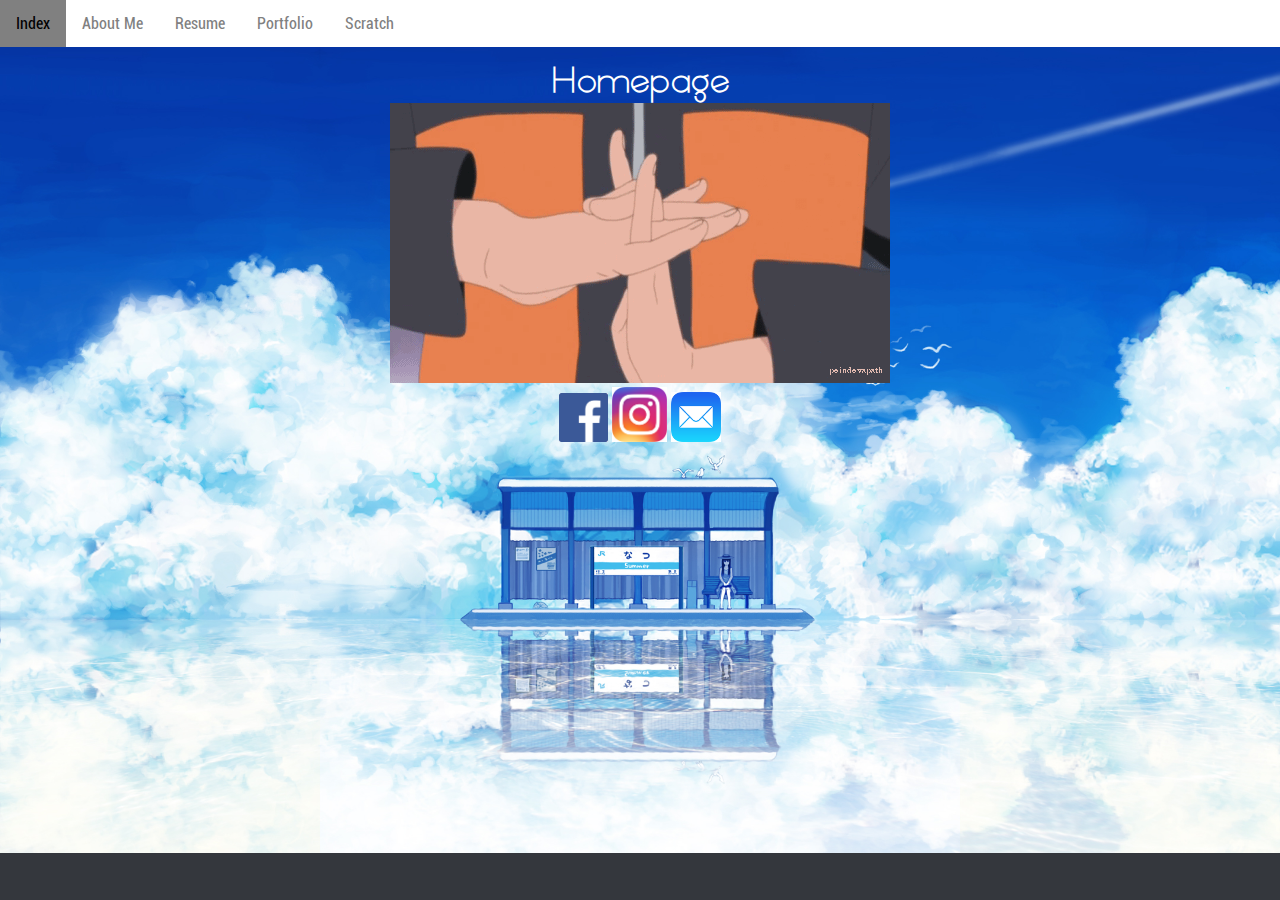
<file: index.html>
<!doctype html>
<html lang="en"></html>
    <head>
        <title>Justin L</title>
        <link rel="stylesheet" href="style1.css" type="text/css">
    </head>
    <body>
        <ul id="nav">
            <li><a href="index.html">Index</a></li>
            <li><a href="about.html">About Me</a></li>
            <li><a href="resume.html">Resume</a></li>
            <li><a href="portfolio.html">Portfolio</a></li>
            <li><a href="scratch.html">Scratch</a></li>
        </ul>
        <br>
        <h1 id="align2">Homepage</h1>
        <center><img id="pic" src="images/sign.gif"></center>
        <center><div>
            <a href="https://www.facebook.com/justin.le.967"><img src="images/facebook.png" width="49px"></a>
            <a id="links" href="https://www.instagram.com/justinkle12/"><img src="images/instagram.png" width="55px"></a>
            <a href="justinkle12@yahoo.com"><img src="images/mail.png" width="50px"></a>
        </div></center>
    </body>
</html>
</file>
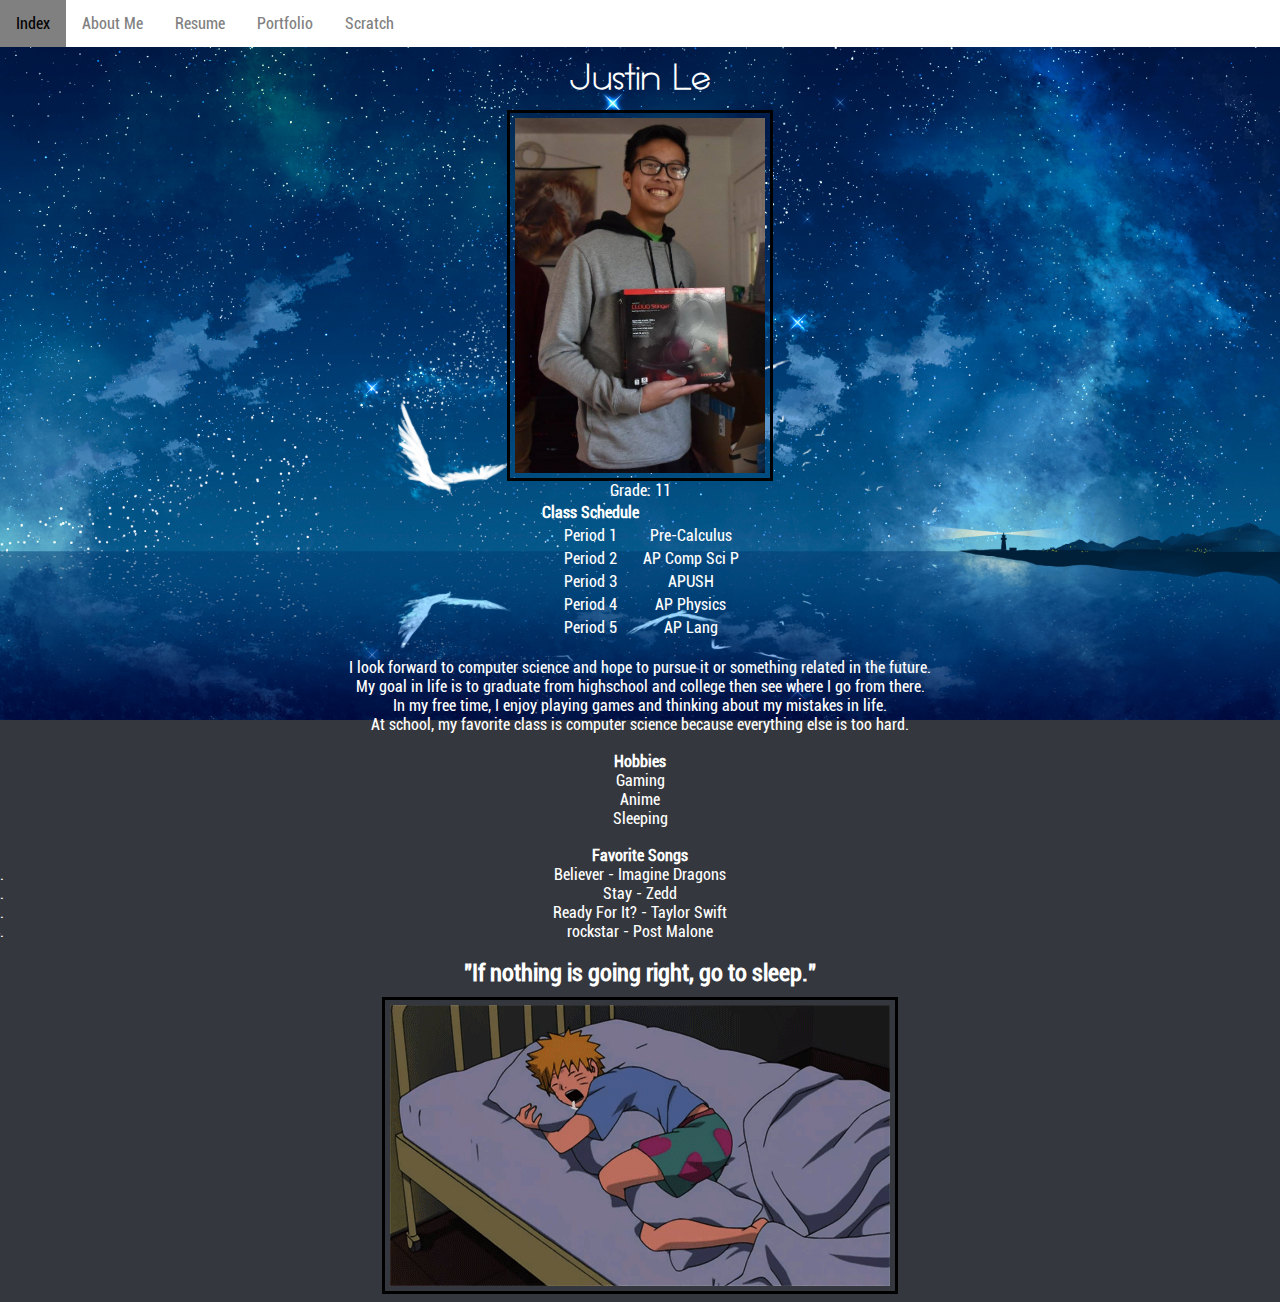
<file: about.html>
<!doctype html>
<html lang="en"></html>
    <head>
        <title>About Me</title>
        <link rel="stylesheet" href="style.css" type="text/css">
    </head>
    <body>
        <ul id="nav">
            <li><a href="index.html">Index</a></li>
            <li><a href="about.html">About Me</a></li>
            <li><a href="resume.html">Resume</a></li>
            <li><a href="portfolio.html">Portfolio</a></li>
            <li><a href="scratch.html">Scratch</a></li>
        </ul>
         <div id="div">
             <h1 id="align2">Justin Le</h1>
             <img id="border" src="images/alone.jpg" width="250">
         </div>
         
         <p id="align">Grade: 11</p>
          <table id="align">
            <th>Class Schedule</th>
            <tr><td>Period 1</td><td>Pre-Calculus</td></tr>
            <tr><td>Period 2</td><td>AP Comp Sci P</td></tr>
            <tr><td>Period 3</td><td>APUSH</td></tr>
            <tr><td>Period 4</td><td>AP Physics</td></tr>
            <tr><td>Period 5</td><td>AP Lang</td></tr>
        </table>
        <br>
         <p id="align">I look forward to computer science and hope to pursue it or something related in the future.<br>
         My goal in life is to graduate from highschool and college then see where I go from there.<br>
         In my free time, I enjoy playing games and thinking about my mistakes in life.<br>
         At school, my favorite class is computer science because everything else is too hard.
            </p>
            <br>
        <ul id="align">
            <th><b>Hobbies</b></th>
            <li>Gaming</li>
            <li>Anime</li>
            <li>Sleeping</li>
        </ul>
        <br>
        <ol id="align">
            <th><b>Favorite Songs</b></th>
            <li>Believer - Imagine Dragons</li>
            <li>Stay - Zedd</li>
            <li>Ready For It? - Taylor Swift</li>
            <li>rockstar - Post Malone</li>
        </ol>
        <br>
        <h2 id="align">"If nothing is going right, go to sleep."</h2>
        <div>
            <img id="border" src="images/naruto.gif"> 
        </div>
       
    </body>
</file>
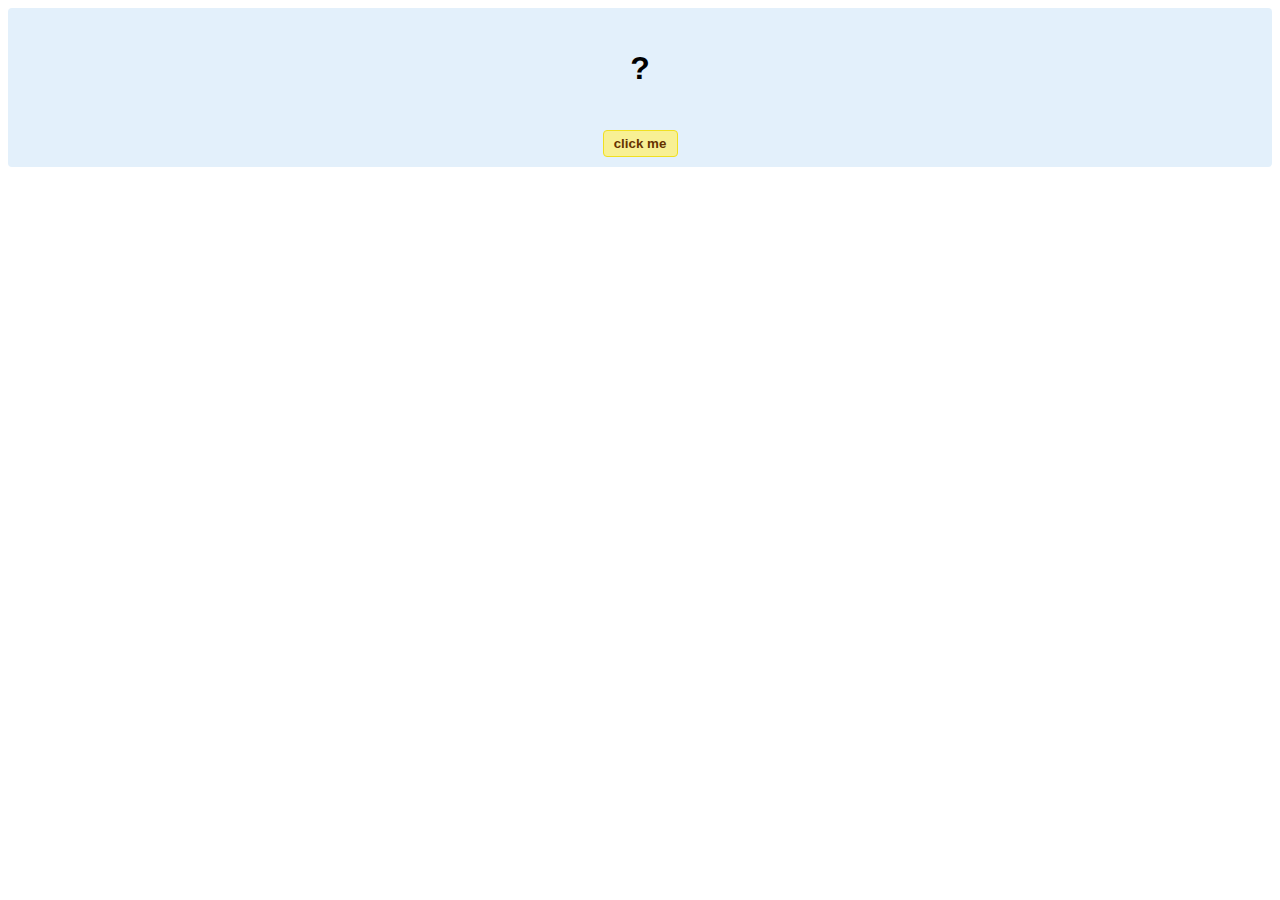
<file: hello-world.html>
<!DOCTYPE html>
<!-- HTML5 Hello world by kirupa - http://www.kirupa.com/html5/getting_your_feet_wet_html5_pg1.htm -->
<html lang="en-us">

<head>
<meta charset="utf-8">
<title>Hello...</title>
<style type="text/css">
#mainContent {
	font-family: Arial, Helvetica, sans-serif;
	font-size: xx-large;
	font-weight: bold;
	background-color: #E3F0FB;
	border-radius: 4px;
	padding: 10px;
	text-align: center;
}
.buttonStyle {
	border-radius: 4px;
	border: thin solid #F0E020;
	padding: 5px;
	background-color: #F8F094;
	font-family: "Segoe UI", Tahoma, Geneva, Verdana, sans-serif;
	font-weight: bold;
	color: #663300;
	width: 75px;
}

.buttonStyle:hover {
	border: thin solid #FFCC00;
	background-color: #FCF9D6;
	color: #996633;
	cursor: pointer;
}
.buttonStyle:active {
	border: thin solid #99CC00;
	background-color: #F5FFD2;
	color: #669900;
	cursor: pointer;
}

</style>
</head>

<body>
<div id="mainContent">
<p id="helloText">?</p>
<button id="clickButton" class="buttonStyle">click me</button>
</div>
<script> 
var myButton = document.getElementById("clickButton");
var myText = document.getElementById("helloText");

myButton.addEventListener('click', doSomething, false)

function doSomething() {
	myText.textContent = "hello, world!";
}
</script>

</body>
</html>
</file>
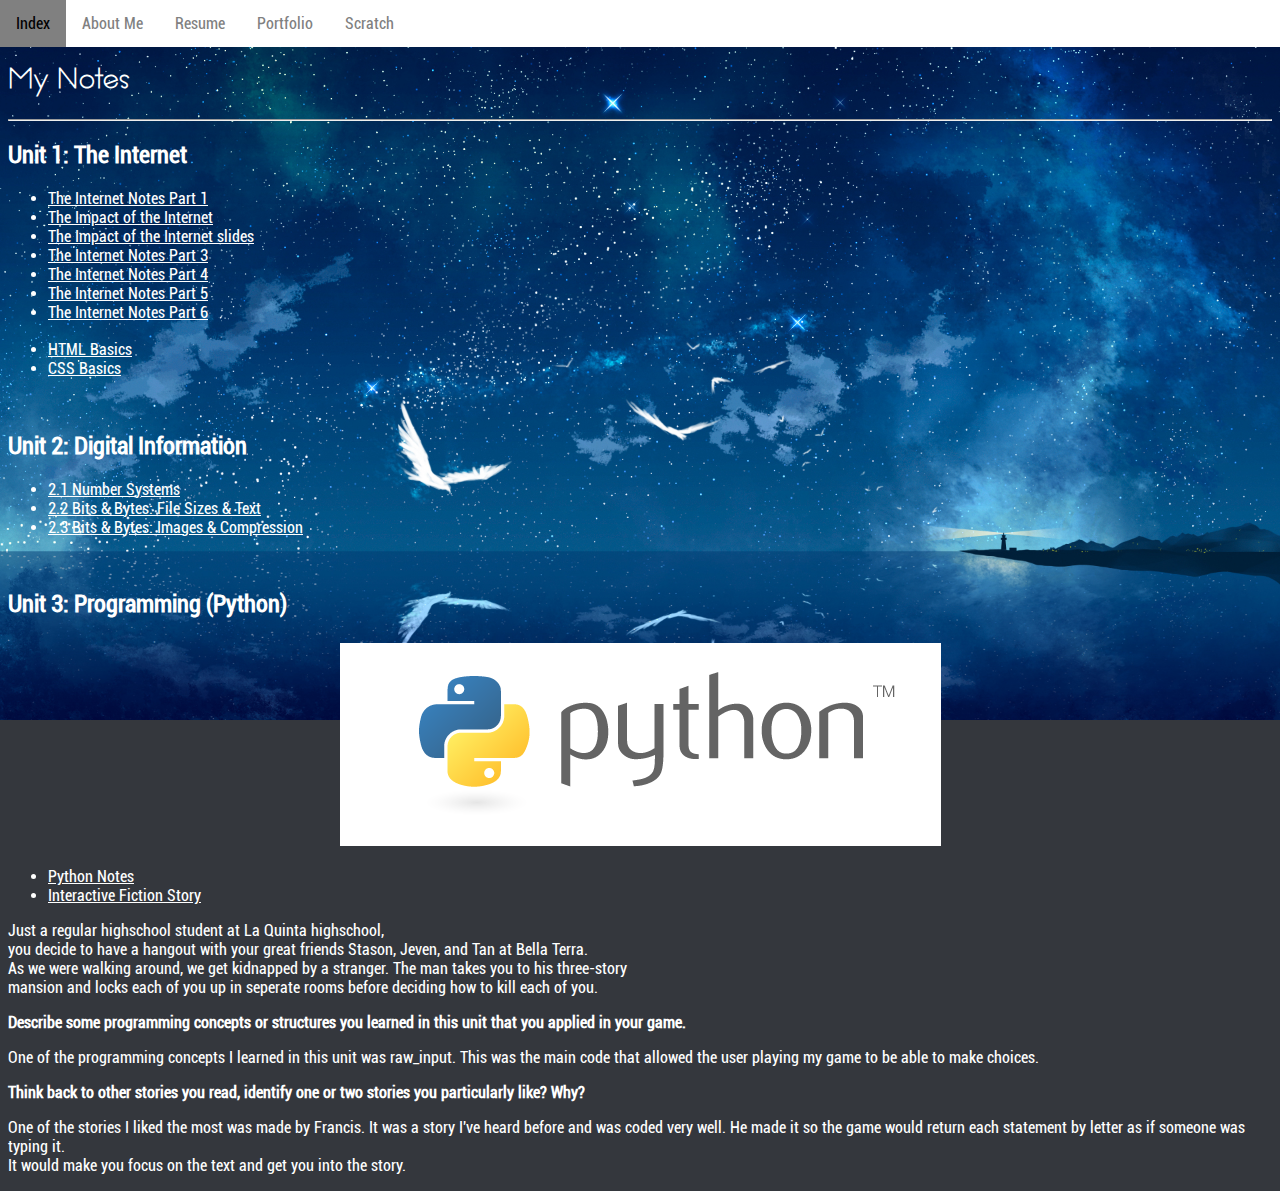
<file: portfolio.html>
<!doctype html>
<html lang="en"></html>
    <head>
        <title>Portfolio</title>
        <link rel="stylesheet" href="style.css" type="text/css">
    </head>
    <body>
        <ul id="nav">
            <li><a href="index.html">Index</a></li>
            <li><a href="about.html">About Me</a></li>
            <li><a href="resume.html">Resume</a></li>
            <li><a href="portfolio.html">Portfolio</a></li>
            <li><a href="scratch.html">Scratch</a></li>
        </ul>
        <h1 id="my">My Notes</h1>
        <hr>
        <h2>Unit 1: The Internet</h2>
        <ul id="links">
        <li id="desc"><a href="https://docs.google.com/a/ggusd.net/document/d/1H77bB15OCRLfQw6p3EOeML_lBWtJJqwy4C2jMJ4Ie1k/edit?usp=sharing">The Internet Notes Part 1</a></li>
        <li id="desc"><a href="https://docs.google.com/a/ggusd.net/document/d/1-7081oDkKgdM6FijuUbTIUTnGRSZU-1N5uPEiqkRMOM/edit?usp=sharing">The Impact of the Internet</a></li>
        <li id="desc"><a href="https://docs.google.com/a/ggusd.net/presentation/d/1AAOkAukGxMYaZJFYfCu-hfRAtgvVvJkOJrdzJqJ78Jw/edit?usp=sharing">The Impact of the Internet slides</a></li>
        <li id="desc"><a href="https://docs.google.com/a/ggusd.net/document/d/1p-3XNs6gnUleTE3qZ-IcKRpFumdqmWgjFNWqxOQLutQ/edit?usp=sharing">The Internet Notes Part 3</a></li>
        <li id="desc"><a href="https://docs.google.com/a/ggusd.net/document/d/1a0mZaBjK9WP0jeEA76g-7oqjPdsQIjz0qOnivRhnQlk/edit?usp=sharing">The Internet Notes Part 4</a></li>
        <li id="desc"><a href="https://docs.google.com/a/ggusd.net/document/d/1TvqFX28b4M5KD6g7K-rPQk5BJ3GQ6VqG3GiinuxxBxY/edit?usp=sharing">The Internet Notes Part 5</a></li>
        <li id="desc"><a href="https://docs.google.com/a/ggusd.net/document/d/1nOcp2NpMDg8k-zTZXdMgZD9BfhOvzH9n28hYdOlobX4/edit?usp=sharing">The Internet Notes Part 6</a></li>
        <br>
        <li id="desc"><a href="https://docs.google.com/a/ggusd.net/document/d/1fD0t4ZH8tvPLUUSgWfsVYe7CZiL9WZGPrnwpOBv7yEk/edit?usp=sharing">HTML Basics</a></li>
        <li id="desc"><a href="https://docs.google.com/a/ggusd.net/document/d/1DvGV246fgNL3aOSJa6m4sRnYuTXpVv8B5H_-enYFcYw/edit?usp=sharing">CSS Basics</a></li>
        </ul>
        <br>
        <h2>Unit 2: Digital Information</h2>
        <ul id ="links">
        <li id="desc"><a href="https://docs.google.com/document/d/1BmQWCIA9Sgr1TiuvxYV46Am-oa9l6WHAhphyYiMttGM/edit?usp=sharing">2.1 Number Systems</a></li>
        <li id="desc"><a href="https://docs.google.com/document/d/1b7ngWYnXWWmJ_KkJjha9zS_9FsWNWxvulBUqATTVB6g/edit?usp=sharing">2.2 Bits & Bytes: File Sizes & Text</a></li>
        <li id="desc"><a href="https://docs.google.com/document/d/1QCUSSop9BbUAkQZv0KfC98NwEe5xfa2oqqZRmwHUAr8/edit?usp=sharing">2.3 Bits & Bytes: Images & Compression</a></li>
        </ul>
        <br>
        <h2>Unit 3: Programming (Python)</h2>
        <img id="border2" src="images/python-logo.png">
        <ul id="links">
        <li id="desc"><a href="https://repl.it/@JustinLe1/IntroPython">Python Notes</a></li>
        <li id="desc"><a href="https://repl.it/@JustinLe1/InteractiveFiction">Interactive Fiction Story</a></li>
        </ul>
        <p id="desc">Just a regular highschool student at La Quinta highschool, <br>
        you decide to have a hangout with your great friends Stason, Jeven, and Tan at Bella Terra.<br>
        As we were walking around, we get kidnapped by a stranger. The man takes you to his three-story<br> 
        mansion and locks each of you up in seperate rooms before deciding how to kill each of you.
        <p id="desc"><b>Describe some programming concepts or structures you learned in this unit that you applied in your game.</b></p>
        <p id="desc">One of the programming concepts I learned in this unit was raw_input. This was the main code that 
        allowed the user playing my game to be able to make choices.</p>
        <p id="desc"><b>Think back to other stories you read, identify one or two stories you particularly like? Why?</b></p>
        <p id="desc">One of the stories I liked the most was made by Francis. It was a story I've heard before and was coded very well. He made it so the game would return each statement by letter as if someone was typing it.<br>
        It would make you focus on the text and get you into the story.</p>
    </body>
</html>
</file>
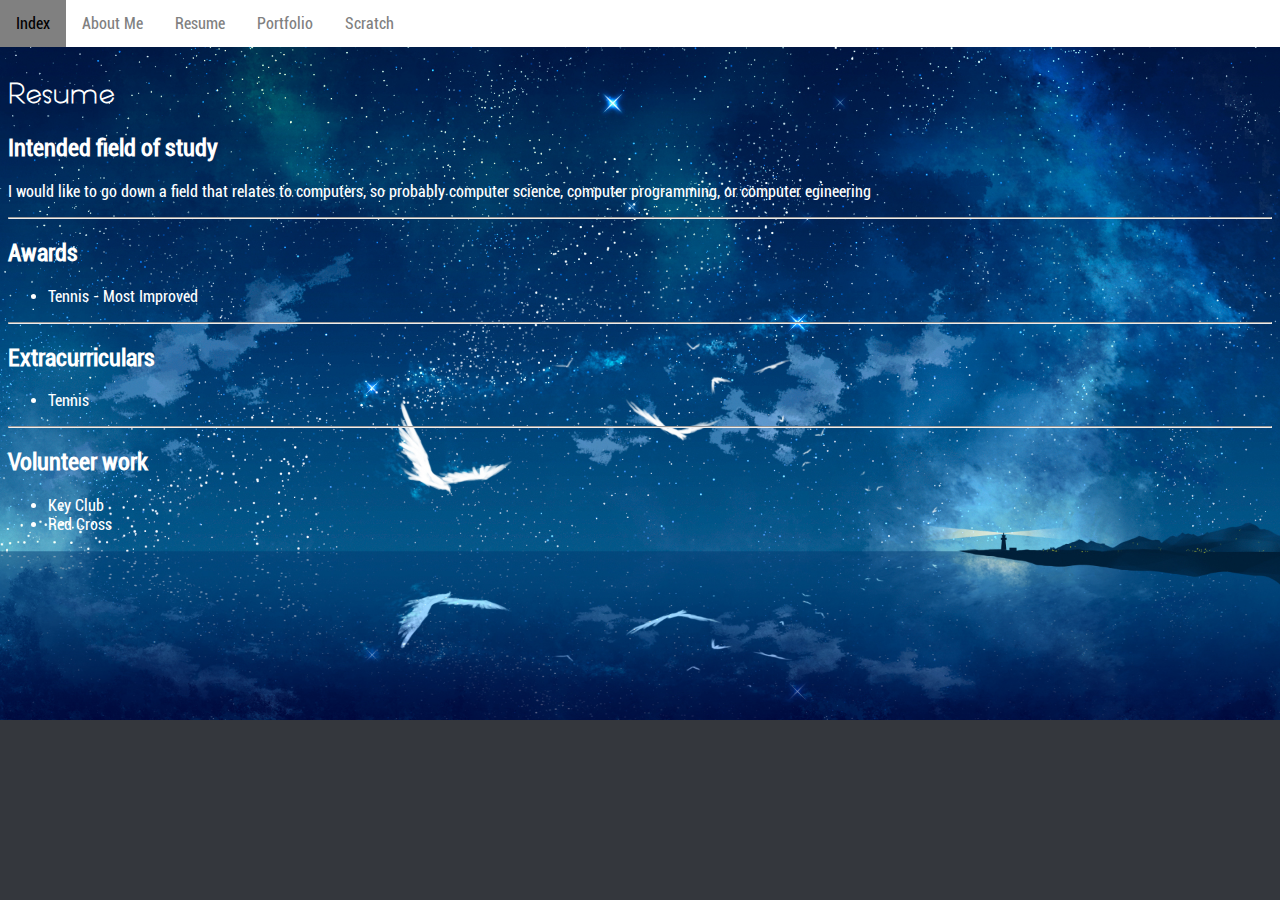
<file: resume.html>
<!doctype html>
<html lang="en"></html>
    <head>
        <title>Resume</title>
        <link rel="stylesheet" href="style.css" type="text/css">
    </head>
    <body>
        <ul id="nav">
            <li><a href="index.html">Index</a></li>
            <li><a href="about.html">About Me</a></li>
            <li><a href="resume.html">Resume</a></li>
            <li><a href="portfolio.html">Portfolio</a></li>
            <li><a href="scratch.html">Scratch</a></li>
        </ul>
        <div id="div">
             <h1>Resume</h1>
         </div>
         <h2><b>Intended field of study</b></h2>
         <p id="desc">I would like to go down a field that relates to computers, so probably computer science, computer programming, or computer egineering</p>
         <hr>
         <h2><b>Awards</b></h3>
         <ul id="desc">
             <li>Tennis - Most Improved</li>
         </ul>
         <hr>
         <h2><b>Extracurriculars</b></h4>
         <ul id="desc">
             <li>Tennis</li>
         </ul>
         <hr>
         <h2><b>Volunteer work</b></h5>
         <ul id="desc">
             <li>Key Club</li>
             <li>Red Cross</li>
         </ul>
    </body>
</file>
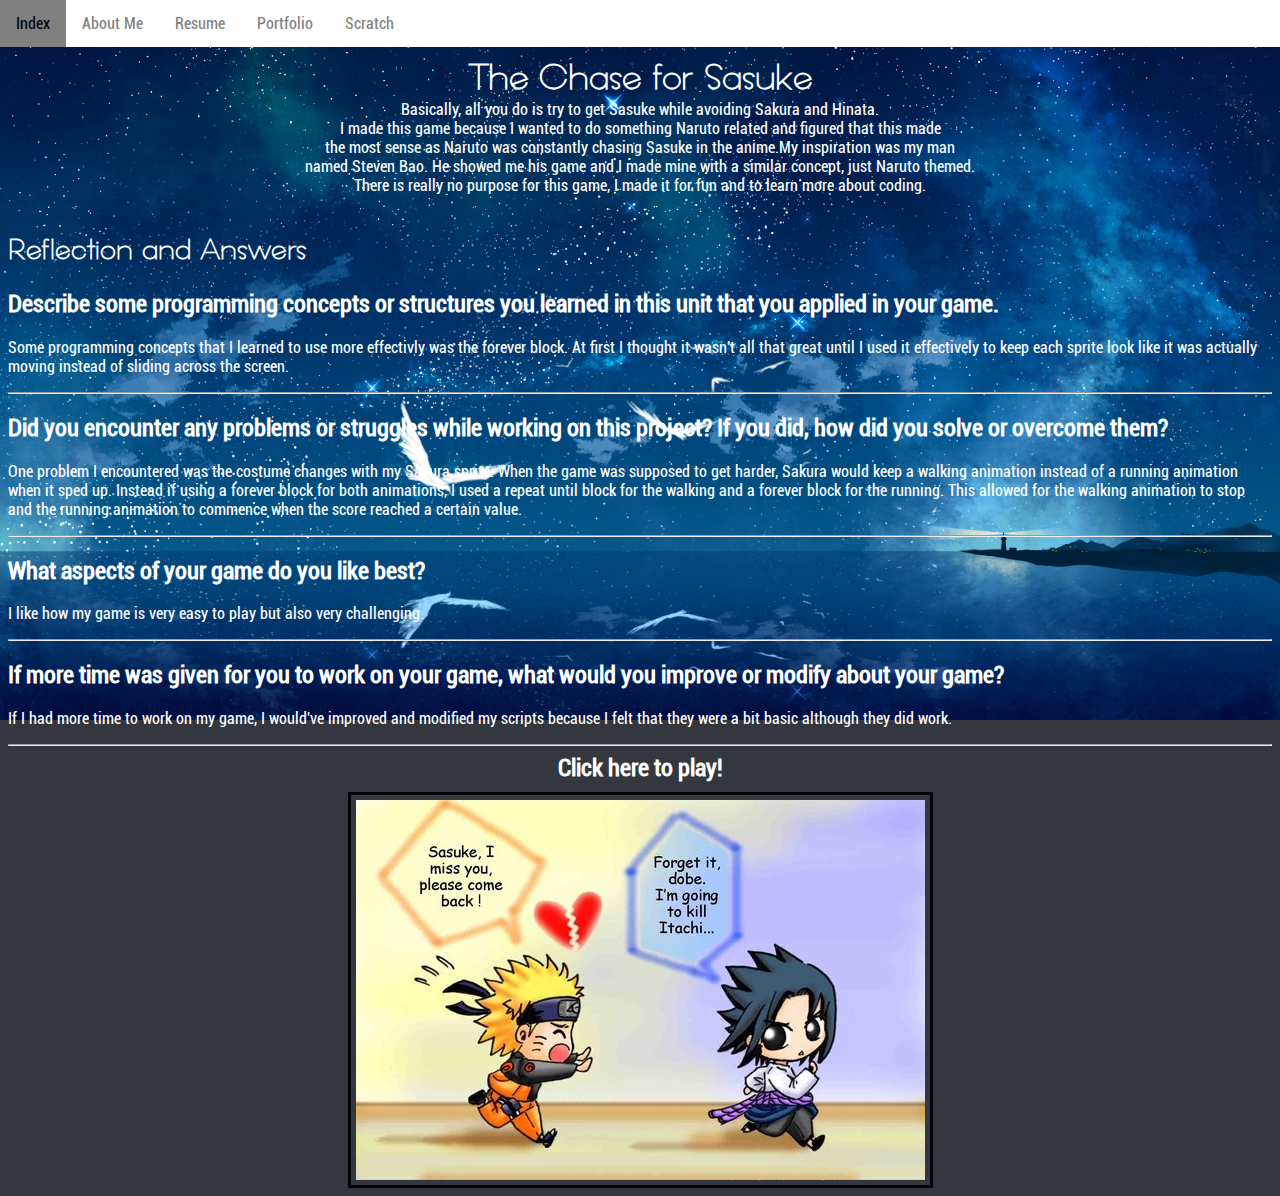
<file: scratch.html>
<!doctype html>
<html lang="en"></html>
 <head>
        <title>Scratch Game</title>
        <link rel="stylesheet" href="style.css" type="text/css">
    </head>
    <body>
        <ul id="nav">
            <li><a href="index.html">Index</a></li>
            <li><a href="about.html">About Me</a></li>
            <li><a href="resume.html">Resume</a></li>
            <li><a href="portfolio.html">Portfolio</a></li>
            <li><a href="scratch.html">Scratch</a></li>
        </ul>
        <div id="div">
    <h1 id="align2">The Chase for Sasuke</h1>
        </div>
        <p id="align">Basically, all you do is try to get Sasuke while avoiding Sakura and Hinata.<br>
        I made this game because I wanted to do something Naruto related and figured that this made<br>
        the most sense as Naruto was constantly chasing Sasuke in the anime.My inspiration was my man<br>
        named Steven Bao. He showed me his game and I made mine with a similar concept, just Naruto themed.<br> 
        There is really no purpose for this game, I made it for fun and to learn more about coding.
</p>
         <div id="div">
             <h1>Reflection and Answers</h1>
         </div>
          <h2><b>Describe some programming concepts or structures you learned in this unit that you applied in your game.</b></h2>
          <p id="desc">Some programming concepts that I learned to use more effectivly was the forever block. At first I thought it wasn't all that great until I used it effectively to keep each sprite look like it was actually moving instead of sliding across the screen.</p>
         <hr>
         <h2><b>Did you encounter any problems or struggles while working on this project? If you did, how did you solve or overcome them?</b></h3>
         <p id="desc">One problem I encountered was the costume changes with my Sakura sprite. When the game was supposed to get harder, Sakura would keep a walking animation instead of a running animation when it sped up. Instead if using a forever block for both animations, I used a repeat until block for the walking and a forever block for the running. This allowed for the walking animation to stop and the running animation to commence when the score reached a certain value.</p>
         <hr>
         <h2><b>What aspects of your game do you like best?</b></h4>
         <p id="desc">I like how my game is very easy to play but also very challenging.</p>
         <hr>
         <h2><b>If more time was given for you to work on your game, what would you improve or modify about your game?</b></h5>
         <p id="desc">If I had more time to work on my game, I would've improved and modified my scripts because I felt that they were a bit basic although they did work.</p>
         <hr>
          <h2 id="align">Click here to play!</h2>
        <div>
            <a href="https://scratch.mit.edu/projects/184768785/"><img id="border" src="images/narutochasesasuke.jpg"></a> 
        </div>
    </body>
</file>
<file: style1.css>
@font-face{
    font-family:Offerings;
    src: url(fonts/OfferingsRegular.otf)
}
body{
    background-image: url(images/stop.jpg);
    background-size: 100%;
    background-color: #34373d;
    background-repeat: no-repeat;
    background-attachment: fixed;
}
h1{
    font-family: "Offerings", sans-serif;
    color: white;
}
#nav {
    list-style-type: none;
    margin: -8px;
    padding: 0;
    overflow: hidden;
    background-color: white;
}
#nav li {
    float: left
}
#nav li a {
    display: block;
    color: grey;
    text-align: center;
    padding: 14px 16px;
    text-decoration: none;
}
@font-face{
    font-family:Roboto;
    src: url(fonts/Roboto-Condensed.ttf)
}
#nav{
    font-family: "Roboto", sans-serif;
}
#nav li a:hover {
    background-color: gray;
    color: black;
}
#nav li a {
    display: block;
    color: grey;
    text-align: center;
    padding: 14px 16px;
    text-decoration: none;
}
#nav li {
    float: left
}
#links .bottomleft {
    position: absolute;
    bottom: 8px;
    left: 16px;
    font-size: 18px;
}
#linkss .bottom {
    position: absolute;
    bottom: 8px;
    font-size: 18px;
}
#align2 {
    padding: 0;
    text-align: center;
    font-family: "Offerings", sans-serif;
    margin: auto;
    border: hidden;
    font-size: 40px;
}
#pic img {
    display: block;
    margin: auto;
}
</file>
<file: style.css>
@font-face{
    font-family:Offerings;
    src: url(fonts/OfferingsRegular.otf)
}
body{
    background-image: url(images/star.jpg);
    background-size: 100%;
    background-color: #34373d;
    background-repeat: no-repeat;
    background-attachment: fixed;
}
@font-face{
    font-family:Roboto;
    src: url(fonts/Roboto-Condensed.ttf)
}
#nav{
    font-family: "Roboto", sans-serif;
}
#border {
    border: solid black 3px;
    margin: auto;
    padding: 5px;
    text-align: center;
    color: white;
    display: block;
    margin-top: 10px;
}
#align {
    padding: 0;
    text-align: center;
    font-family: "Roboto", sans-serif;
    margin: auto;
    color: white;
    margin-left: auto;
}
#align2 {
    padding: 0;
    text-align: center;
    font-family: "Offerings", sans-serif;
    margin: auto;
    border: hidden;
    font-size: 40px;
}
#desc {
    font-family: "Roboto", sans-serif;
    color: white;
}
h1{
    font-family: "Offerings", sans-serif;
    color: white;
}
h2{
    font-family: "Roboto", sans-serif;
    color: white;
}
#nav {
    list-style-type: none;
    margin: -8px;
    padding: 0px;
    overflow: hidden;
    background-color: white;
}
#nav li {
    float: left
}
#nav li a {
    display: block;
    color: grey;
    text-align: center;
    padding: 14px 16px;
    text-decoration: none;
}
#nav li a:hover {
    background-color: gray;
    color: black;
}
#div {
    padding-top: 15px; 
}
#links a {
    color: white;
}
#border2 {
    margin: auto;
    padding: 5px;
    text-align: left;
    color: white;
    display: block;
    margin-top: 10px;
}
</file>
